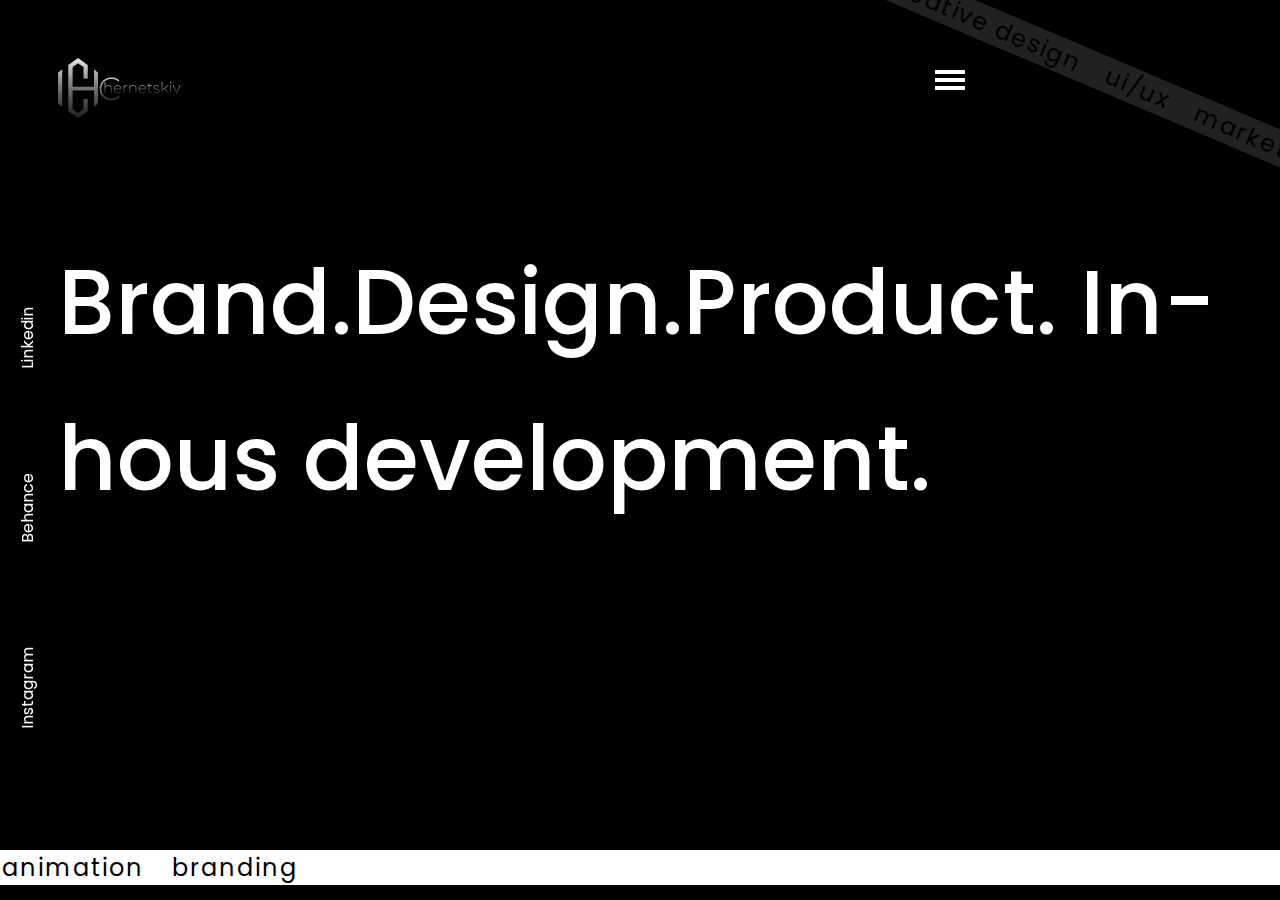
<file: index.html>
<!DOCTYPE html>
<html lang="en">
<head>
	<meta charset="UTF-8">
	<meta name="viewport" content="width=device-width, initial-scale=1.0">
	<title>Document</title>
	<link rel="stylesheet" href="css/main.css">
</head>
<body>
	<header class="header">
		<div class="container header__container">
			<div class="header__inner">
				<div class="header_logo">
					<a href="#">
						<img src="img/logo.png" alt="logotype">   
					</a>
				</div>
					<div class="content-container">
     				 	<!-- Menu icon -->
      				<div id="menu-icon-shape">
        			<div id="menu-icon">
          			<div id="top"></div>
          			<div id="middle"></div>
          			<div id="bottom"></div>
        			</div>
      			</div>
      
      			<!-- Overlay menu -->
      			<div id="overlay-nav">
        			<div id="nav-content">
          			<ul>
            			<li><a href="index.html">Home</a></li>
            			<li><a href="cases.html">Cases</a></li>
            			<li><a href="#">Services</a></li>
            			<li><a href="#">Blog</a></li>
            			<li><a href="#">Contact</a></li>
          			</ul>
        			</div>
      			</div>

				<div class="social">
					<a class="socials" href="#">Instagram</a>
					<a class="socials" href="#">Behance</a>
					<a class="socials" href="https://www.linkedin.com/in/chernetskiykostya/">Linkedin</a>
				</div>
			</div>
			</div>
			<div class="intro">
				<div class="text-block">
					<h1 class="main-text">
						<span>Brand.Design.Product.</span>
						<span>In-hous development.</span>
					</h1>
					<div class="button">
						<button class="btn">
							<span class="text-btn">Связаться с нами</span>
							<svg width="134" height="134" viewBox="0 0 134 134" xmlns="http://www.w3.org/2000/svg"><circle cx="67" cy="67" r="66.5"/><path d="M39 67.5H94M94 67.5L84.5 58M94 67.5L84.5 77"/></svg>
						</button>
					</div>
				</div>
			</div>

		<div class="corner-banner top-left desktop">
            <div class="banner banner-orig">
            	<div class="banner-item">creative design</div>
              	<div class="banner-item">ui/ux</div>
              	<div class="banner-item">marketing</div>
              	<div class="banner-item">motion</div>
              	<div class="banner-item">animation</div>
              	<div class="banner-item">branding</div>
           </div>
        </div>

        <div class="corner-banner top-right desktop">
        	<div class="banner banner-orig">
              	<div class="banner-item">creative design</div>
              	<div class="banner-item">ui/ux</div>
              	<div class="banner-item">marketing</div>
              	<div class="banner-item">motion</div>
              	<div class="banner-item">animation</div>
              	<div class="banner-item">branding</div>
           </div>
        </div>
	</header>
<script src="http://code.jquery.com/jquery-1.11.0.min.js"></script>
<script src="js/script.js"></script>
</body>
</html>
</file>
<file: css/main.css>
/*

*, 
*::after, 
*::before { 
  margin: 0; 
  padding: 0; 
}

*/

@font-face {
  font-family: "Poppins";
  font-style: normal;
  font-weight: bold;
  src: url('../fonts/Poppins-Medium.ttf');
}

@font-face {
  font-family: "Poppins";
  font-style: normal;
  font-weight: 900;
  src: url('../fonts/Poppins-Black.ttf');
}

@font-face {
font-family: "Poppins";
font-style: normal;
font-weight: lighter;
src: url('../fonts/Poppins-Regular.ttf');
}

body {
  padding:0;
  margin:0;
  font-family: 'Poppins', sans-serif;
  background-color: #000000;
  height: 100vh;
}

.header__container {
  width: 100%;
  max-width: 1416px;
  margin: 0 auto;
}

/* Header */

.header {
  padding: 58px;
}

.header__inner {
  display: flex;
  justify-content: space-between;
  align-items: center;
}

/* Nav */
.content-container {
  width: 100%;
  margin: 0 auto;
}

/* Menu icon */

#menu-icon-shape {
  width: 60px;
  height: 60px;
  position: absolute;
  top: 50px;
  right: 300px;
  border-radius: 50%;
  z-index: 2;
  cursor: pointer;
  -webkit-transition: all 0.5s ease;
  transition: all 0.5s ease;
}

#menu-icon-shape:hover {
  background: #181818;
}

#menu-icon-shape.active:hover {
  background: #212121;
}

#menu-icon {
  width: 30px;
  height: 20px;
  position: relative;
  margin: 0 auto;
  top: 50%;
  -webkit-transform: translateY(-50%);
  transform: translateY(-50%);
}

#top, #middle, #bottom {
  width: 100%;
  height: 4px;
  background: rgb(255, 255, 255);
  -webkit-transition: all 0.35s ease;
  transition: all 0.35s ease;
}

#middle {
  margin: 4px 0;
}

/* Transform menu icon into close icon */

#top.active {
  -webkit-transform: translateY(8px) translateX(0) rotate(45deg);
  transform: translateY(8px) translateX(0) rotate(45deg);
}

#middle.active {
  opacity: 0;
}

#bottom.active {
  -webkit-transform: translateY(-8px) translateX(0) rotate(-45deg);
  transform: translateY(-8px) translateX(0) rotate(-45deg);
}

/* Navigation */

#overlay-nav {
  width: 100%;
  height: 0;
  position: fixed;
  top: 0;
  left: 0;
  z-index: 1;
  background: #000;
  visibility: hidden;
  -webkit-transition: opacity 0.35s, visibility 0.35s, height 0.6s ease;
  transition: opacity 0.35s, visibility 0.35s, height 0.6s ease;
}

/* Open navigiation */

#overlay-nav.active {
  width: 100%;
  height: 100%;
  opacity: 100;
  visibility: visible;
}

#nav-content {
  position: relative;
  top: 50%;
  -webkit-transform: translateY(-50%);
  transform: translateY(-50%);
}

#nav-content ul {
  margin: 0 auto;
  padding: 0;
  list-style: none;
  text-align: center;
}

#nav-content ul li a {
  width: 100%;
  padding: 2% 0;
  display: block;
  font-size: 64px;
  letter-spacing: 0.6px;
  text-decoration: none;
  color: #fff;
  -webkit-transition: all 0.35s ease;
  transition: all 0.35s ease;
}

#nav-content ul li a:hover {
  background: #1a1a1a;
}

/* Work description */

#description {
  width: 100%;
  padding: 0 60px;
  position: fixed;
  left: 0;
  top: 50%;
  -webkit-transform: translateY(-50%);
  transform: translateY(-50%);
  font-family: 'raleway', sans-serif;
  font-size: 1.75em;
  font-weight: 100;
  text-align: center;
  letter-spacing: 0.2px;
  color: rgb(255, 255, 255);
  -webkit-transition: all 0.5s ease;
  transition: all 0.5s ease;
}

/* Media queries */

@media screen and (max-width: 600px) {
  #title {
    top: 52px;
    left: 24px;
    font-size: 1.75em;
  }
  
  #menu-icon-shape {
    right: 9px;
  }
  
  #nav-content ul li a {
    padding: 6% 0;
  }
  
  #description {
    padding: 0 24px;
    font-size: 1.5em;
  }
}

/* Nav End */

.social {
    transform: rotate(-90deg);
    transform-origin: left top 0;
    position: fixed;
    left: 15px;
    bottom: 96px;
}

.socials {
  text-decoration: none;
  color: #fff;
  margin: 50px;
}

.socials:hover {
  color: #777679;
}

/* Nav End */

/* Intro */

.intro {
  padding-top: 80px;
  max-width: 1416px;
  width: 100%;
  margin: 0 auto;
}

.main-text {
  font-size: 90px;
  line-height: 156px;
  background-color: #fff;
  -webkit-background-clip: text;
  -webkit-text-fill-color: transparent;
  margin: 20px 0px;
  overflow: hidden;
}


/* Animation */
.main-text {
  animation: animated-text-main 1s steps(29,end) 1s 1 normal both,
             animated-cursor 600ms steps(29,end) infinite;
}

/* text animation */

@keyframes animated-text-main{
  from{width: 0;}
  to{width: 1051px;}
}

/* cursor animations */

@keyframes animated-cursor{
  from{border-right-color: rgba(0,255,0,.75);}
  to{border-right-color: transparent;}
}

.button {
  opacity: 0;
  animation: ani 2.5s forwards;
  animation-delay: 3s;
  color: #fff;
  margin-top: 120px;
}

@keyframes ani {
  0% {opacity: 0;}
  100% {opacity: 1;}
}

.btn {
  display: flex;
  align-items: center;
  cursor: pointer;
  outline: none;
  border: 0;
  background: transparent;
  color: #fff;
}

.btn:hover {
  color: #777679;
}

.btn svg {
  fill: none;
  stroke: #fff;
}

.btn:hover svg {
  fill: none;
  stroke: #777679;
  transform: scale(.9);
  transition: 0.3s linear;
}

.text-btn {
  display: flex;
  align-items: center;
  margin-right: 20px;
  transition: 0.2s linear;
}

/* animations */

@keyframes scroll{
  0%{
    -webkit-transform: translateX(100%);
            transform: translateX(100%);
  }
  100%{
    -webkit-transform: translateX(-100%);
            transform: translateX(-100%);
  }
}

@-webkit-keyframes scroll{
  0%{
    -webkit-transform: translateX(100%);
  }
  100%{
    -webkit-transform: translateX(-100%);
  }
}


@keyframes scroll-start{
  0%{
    -webkit-transform: translateX(-0%);
            transform: translateX(-0%);
  }
  100%{
    -webkit-transform: translateX(-100%);
            transform: translateX(-100%);
  }
}

@-webkit-keyframes scroll-start{
  0%{
    -webkit-transform: translateX(-0%);
  }
  100%{
    -webkit-transform: translateX(-100%);
  }
}

/* end animations */

.corner-banner{
    z-index: -1;
    width:550px;
    max-height: 1.5em;
    white-space: nowrap;
    background: #212121;
    color: #000;
    position: absolute;
/*    text-align:center;*/
    letter-spacing: 2px;
    font-size: 1.5em;
    overflow:hidden;
    display:-webkit-inline-box !important;
    display:-ms-inline-flexbox !important;
    display:inline-flex !important;
}

.banner{
    display: inline-block;
/*
    padding-left: 100%;
    padding-right: 100%;
*/
  
  -webkit-animation-iteration-count: infinite; 
          animation-iteration-count: infinite;
  -webkit-animation-timing-function: linear;
          animation-timing-function: linear;
 -webkit-animation-name: scroll;
         animation-name: scroll;
  -webkit-animation-duration: 50s;
          animation-duration: 50s;
}

.banner-clone{
    display:inline-block;
/*    margin-top: -65px;*/
/*    padding: 0 0.8em;*/
    
}

.banner *{
    padding: 0 0.4em;
    display:inline-block;
    white-space: nowrap
}


.corner-banner.desktop.top-left{
    top: 185px;
    left: 830px;
    transform: rotate(-9deg);
    -webkit-transform: rotate(23deg);
    width: 1155px;
}

.corner-banner.desktop.top-right{
  background: #fff;
    top: 850px;
    width: 1920px;
    right: 0px;
    transform: rotate(45deg);
    -webkit-transform: rotate(0deg);
}

/* two section */

.clients{
  justify-content:space-around;
  align-items:center;
  width: 100%;
  margin: 20px 0;
  background-color: #070e16;
  height: 1100px;
}

.projects__title {
  color: #fff;
  font-size: 128px;
  font-weight: 500;
  text-align: center;
  padding: 90px;
  background: radial-gradient(136.25% 1546.1% at 1.9% 29.65%, #D8D9D8 5.65%, rgba(169, 170, 170, 0) 100%);
  -webkit-background-clip: text;
  -webkit-text-fill-color: transparent;
}

.jobs {
  text-decoration: none;
  font-size: 64px;
  background: radial-gradient(136.25% 1546.1% at 1.9% 29.65%, #D8D9D8 5.65%, rgba(169, 170, 170, 0) 100%);
  -webkit-background-clip: text;
  -webkit-text-fill-color: transparent;
}

.clients__body {
  max-width: 1416px;
  margin-left: 210px;
  margin-top: 40px;
}

.clients__body a {
  display:inline-block;
  justify-content:space-around;
  align-items:center;
  flex-wrap:wrap;
  padding:30px;
  text-align: right;
}

.item {
  justify-content: space-between;
  display: flex;
  flex-direction: row;
  flex-wrap: nowrap;
  align-items: center;
  margin-top: 0.5em;
  margin-bottom: 3em;
}
</file>
